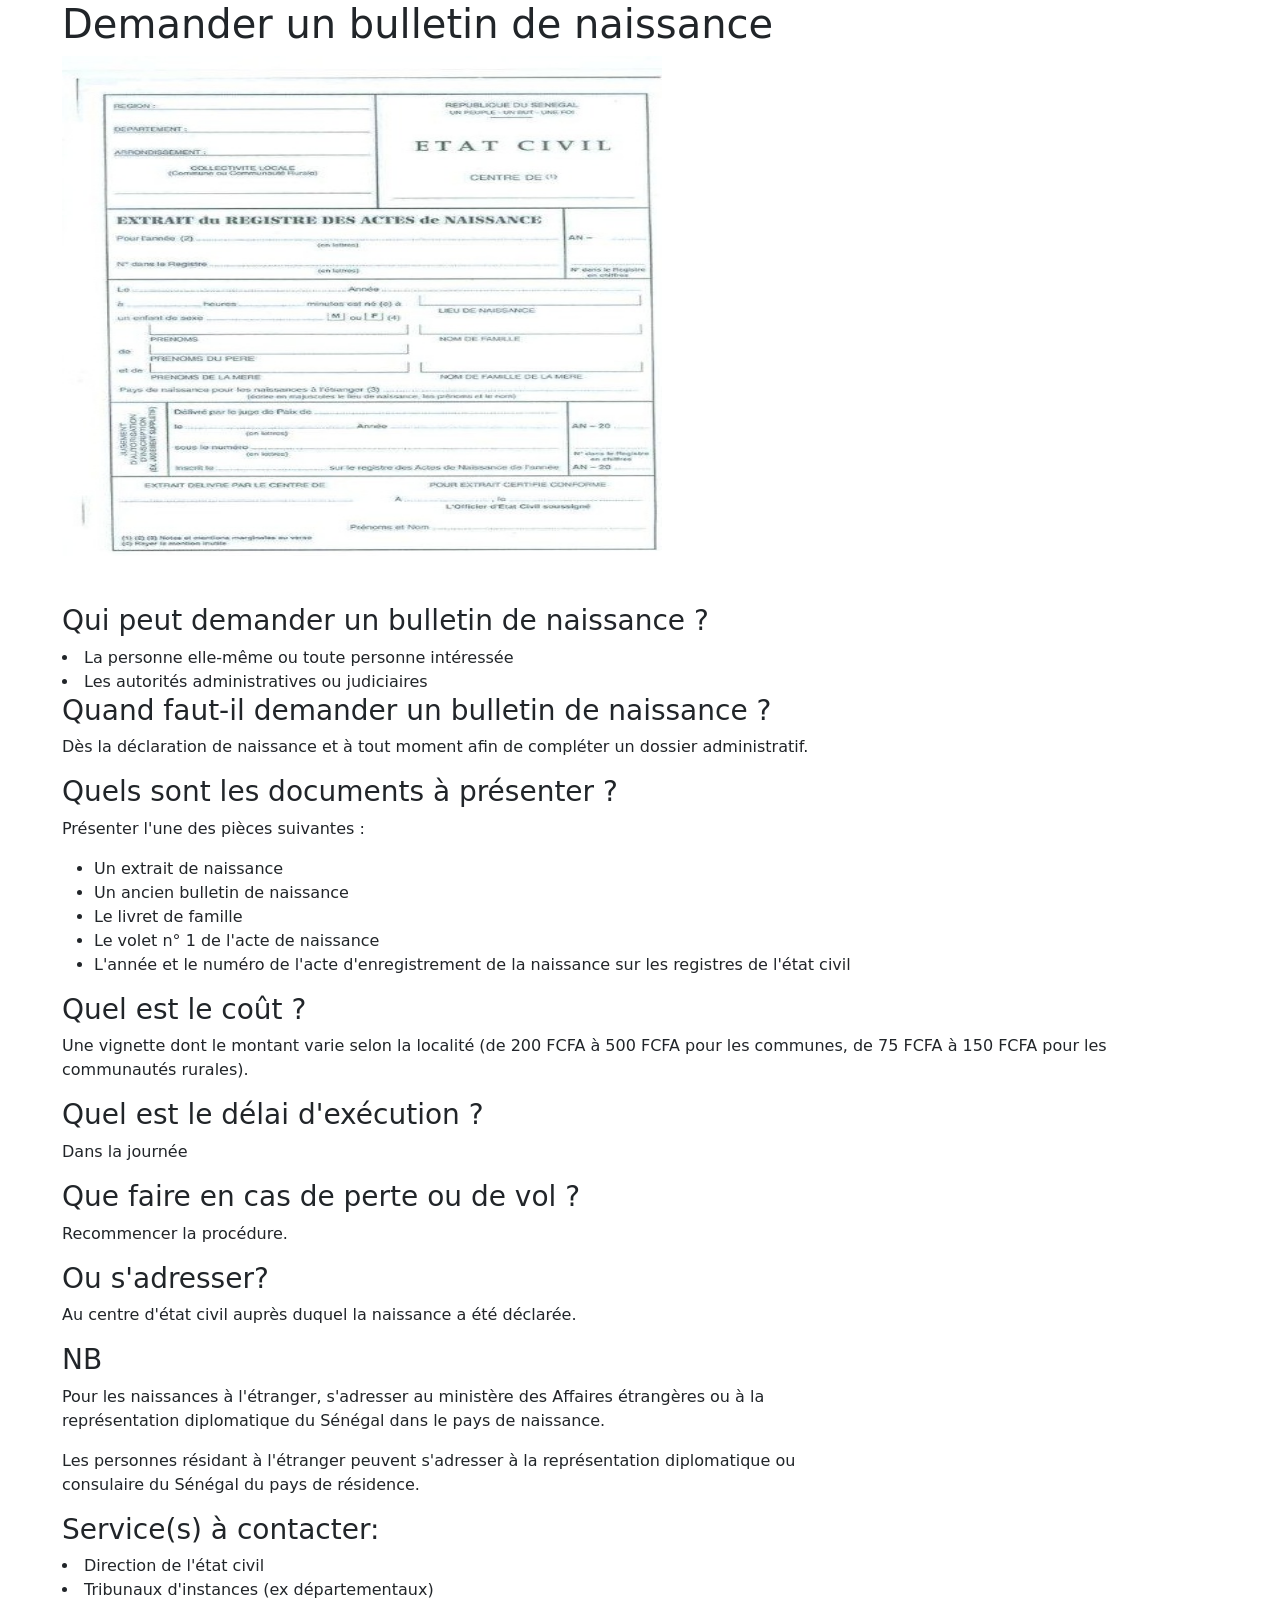
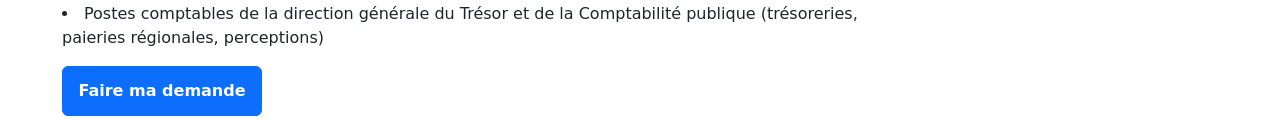
<file: services/templates/ba.html>
<!DOCTYPE html>
<html lang="en">
<head>
    <meta charset="UTF-8">
    <meta name="viewport" content="width=device-width, initial-scale=1.0">
    <link href="https://cdn.jsdelivr.net/npm/bootstrap@5.3.1/dist/css/bootstrap.min.css" rel="stylesheet" integrity="sha384-4bw+/aepP/YC94hEpVNVgiZdgIC5+VKNBQNGCHeKRQN+PtmoHDEXuppvnDJzQIu9" crossorigin="anonymous">
    <link rel="stylesheet" href="ba.css">
    <title>Document</title>
</head>
<body>
    <section id="contain" class="container">
        <h1>Demander un bulletin de naissance</h1>
            <img src="extrait d'acte de naissance_1.jpg" alt="" class="img-fluid mb-5">
       <h3>Qui peut demander un bulletin de naissance ?
    </h3>
    
       <li>La personne elle-même ou toute personne intéressée</li>
       <li>Les autorités administratives ou judiciaires</li>
     <h3>Quand faut-il demander un bulletin de naissance ?
    </h3>
    
    <p>Dès la déclaration de naissance et à tout moment afin de compléter un dossier administratif.</p>
    
    <h3>Quels sont les documents à présenter ?</h3>
    
    <p>Présenter l'une des pièces suivantes :</p>
    <ul>
        <li>Un extrait de naissance</li>
        <li>Un ancien bulletin de naissance</li>
        <li>Le livret de famille</li>
        <li>Le volet n° 1 de l'acte de naissance</li>
        <li>L'année et le numéro de l'acte d'enregistrement de la naissance sur les registres de l'état civil</li>
    
    </ul>
    
    <h3>Quel est le coût ?</h3>
    <p>Une vignette dont le montant varie selon la localité (de 200 FCFA à 500 FCFA pour les communes, de 75 FCFA à 150 FCFA pour les communautés rurales).</p>
    
    <h3>Quel est le délai d'exécution ?
    </h3>
    
    <p>Dans la journée</p>
    <h3>Que faire en cas de perte ou de vol ?</h3>
    <p>Recommencer la procédure.</p>
    <h3>Ou s'adresser?</h3>
    <p>Au centre d'état civil auprès duquel la naissance a été déclarée.</p>
    <h3>NB</h3>
    <p>Pour les naissances à l'étranger, s'adresser au ministère des Affaires étrangères ou à la <br>
     représentation diplomatique du Sénégal dans le pays de naissance.</p>
     <p>Les personnes résidant à l'étranger peuvent s'adresser à la représentation diplomatique ou <br>
     consulaire du Sénégal du pays de résidence.</p>
    
     <h3>
        Service(s) à contacter:
     </h3>
    <li>Direction de l'état civil</li>
    <li>Tribunaux d'instances (ex départementaux)</li>
    <li>Postes comptables de la direction générale du Trésor et de la Comptabilité publique (trésoreries, 
    <br> paieries régionales, perceptions)</li>

    <!-- Button trigger modal -->
<button type="button" class="btn btn-primary mt-3 mb-3 fw-bold" data-bs-toggle="modal" data-bs-target="#exampleModal" id="b1">
Faire ma demande</button>
  
  <!-- Modal -->
  <div class="modal fade" id="exampleModal" tabindex="-1" aria-labelledby="exampleModalLabel" aria-hidden="true">
    <div class="modal-dialog">
      <div class="modal-content">
        <div class="modal-header">
          <h1 class="modal-title fs-5" id="exampleModalLabel">Veuillez remplir ce formulaire</h1>
          <button type="button" class="btn-close" data-bs-dismiss="modal" aria-label="Close"></button>
        </div>
        <div class="modal-body">
            <form>
                <!-- 2 column grid layout with text inputs for the first and last names -->
                <div class="row mb-4">
                  <div class="col">
                    <div class="form-outline">
                      <input type="text" id="form3Example1" class="form-control" />
                      <label class="form-label" for="form3Example1">Prénom</label>
                    </div>
                  </div>
                  <div class="col">
                    <div class="form-outline">
                      <input type="text" id="form3Example2" class="form-control" />
                      <label class="form-label" for="form3Example2">Nom</label>
                    </div>
                  </div>
                </div>
              
                <!-- Email input -->
                <div class="form-outline mb-4">
                  <input type="email" id="form3Example3" class="form-control" />
                  <label class="form-label" for="form3Example3">Email</label>
                </div>
                <div class="form-outline mb-4">
                    <input type="phone" id="form6Example6" class="form-control" />
                    <label class="form-label" for="form6Example6">Téléphone</label>
                </div>
                <div class="mb-3">
                    <label for="formFileMultiple" class="form-label">Déposer les documents ici</label>
                    <input class="form-control" type="file" id="formFileMultiple" multiple>
                </div>
                
                <!-- Submit button -->
                <button type="submit" class="btn btn-primary btn-block mb-4">Envoyez</button>
              
                
               
              </form>
            
        </div>
        
      </div>
    </div>
  </div>

    </section>
    
    <script src="https://cdn.jsdelivr.net/npm/bootstrap@5.3.1/dist/js/bootstrap.bundle.min.js" integrity="sha384-HwwvtgBNo3bZJJLYd8oVXjrBZt8cqVSpeBNS5n7C8IVInixGAoxmnlMuBnhbgrkm" crossorigin="anonymous"></script>
</body>
</html>
</file>
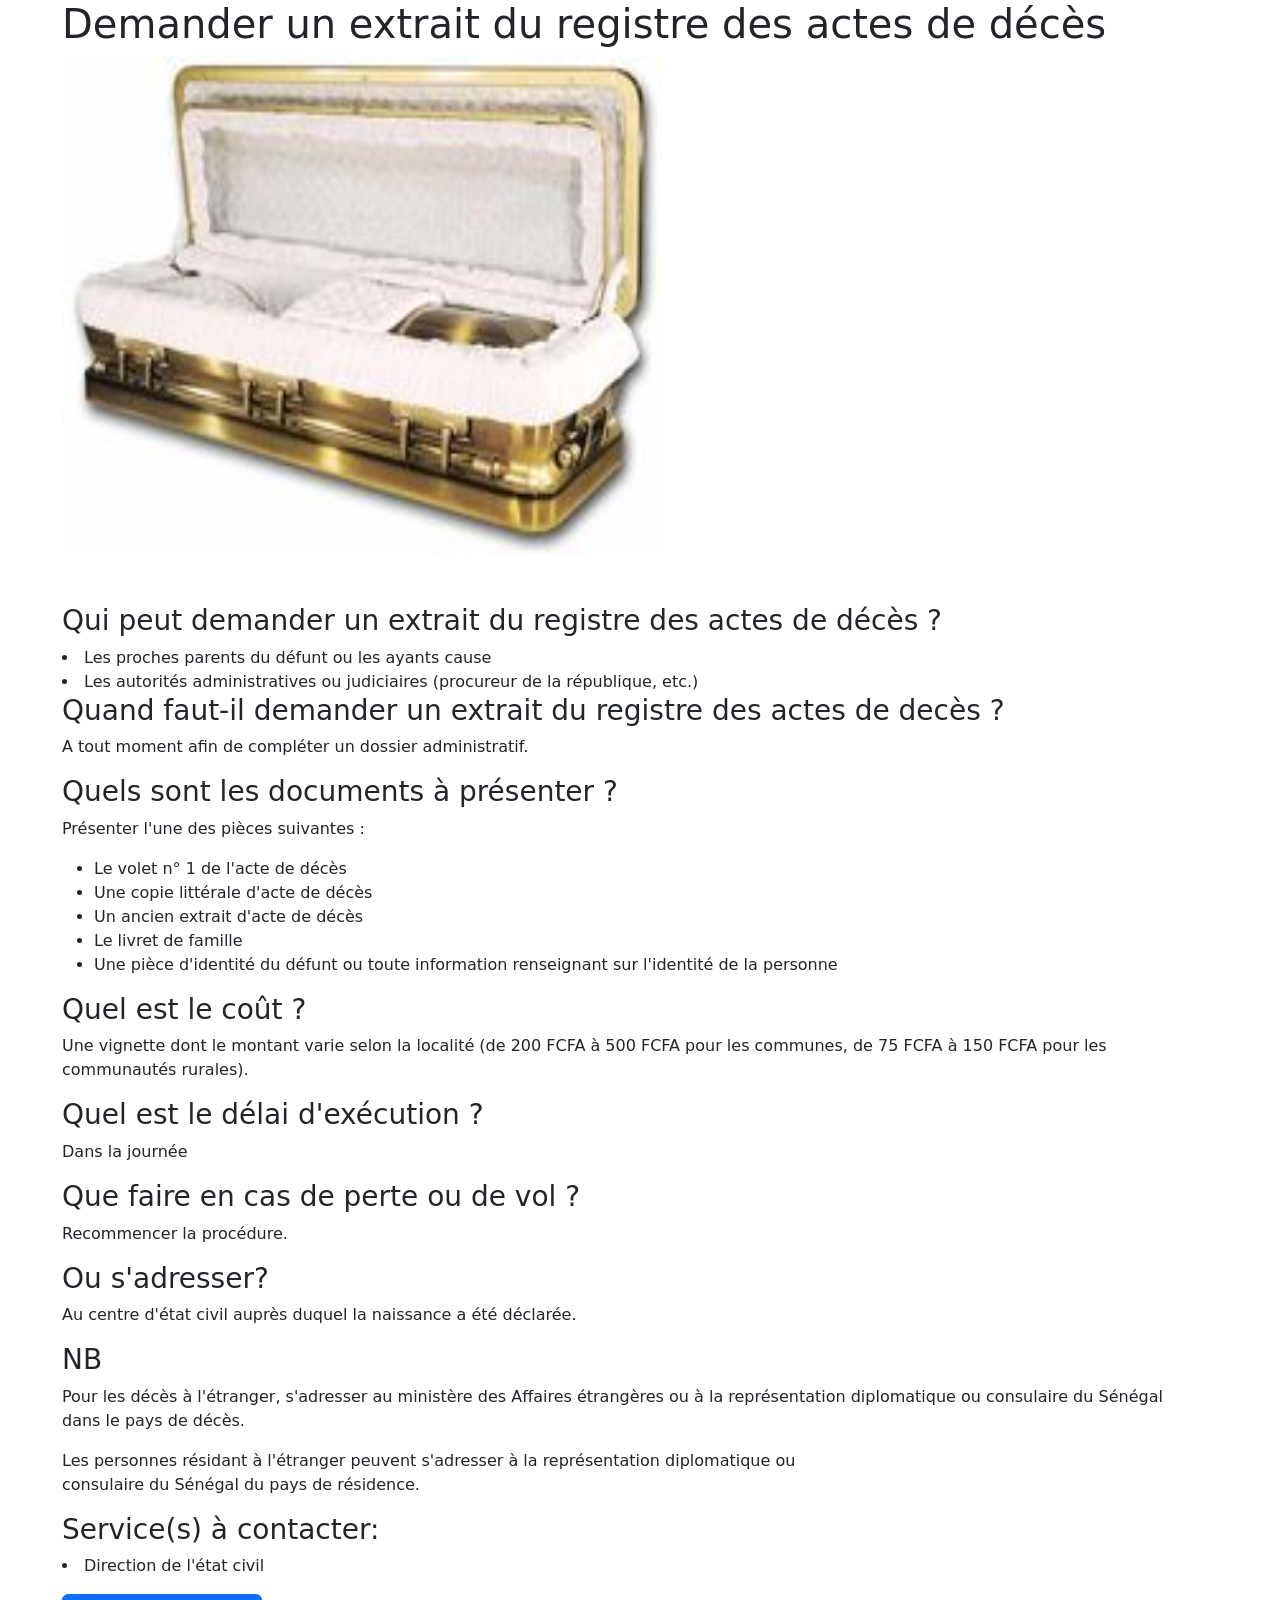
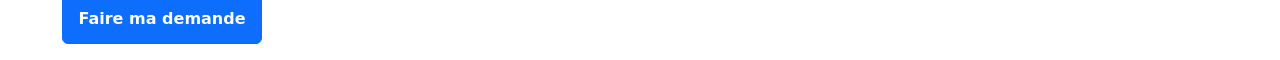
<file: services/templates/decee.html>
<!DOCTYPE html>
<html lang="en">
<head>
    <meta charset="UTF-8">
    <meta name="viewport" content="width=device-width, initial-scale=1.0">
    <link href="https://cdn.jsdelivr.net/npm/bootstrap@5.3.1/dist/css/bootstrap.min.css" rel="stylesheet" integrity="sha384-4bw+/aepP/YC94hEpVNVgiZdgIC5+VKNBQNGCHeKRQN+PtmoHDEXuppvnDJzQIu9" crossorigin="anonymous">
    <link rel="stylesheet" href="ba.css">
    <title>Document</title>
</head>
<body>
    <section id="contain" class="container">
        <h1>Demander un extrait du registre des actes de décès
        </h1>
            <img src="images/décée1.jpg" alt="" class="img-fluid mb-5">
       <h3>Qui peut demander un extrait du registre des actes de décès ?</h3>
    
       <li>Les proches parents du défunt ou les ayants cause
    </li>
       <li>Les autorités administratives ou judiciaires (procureur de la république, etc.)
    </li>
     <h3>Quand faut-il demander un extrait
        du registre des actes de decès
        ?
    </h3>
    
    <p>A tout moment afin de compléter un dossier administratif.
    </p>
    
    <h3>Quels sont les documents à présenter ?</h3>
    
    <p>Présenter l'une des pièces suivantes :</p>
    <ul>
        <li>Le volet n° 1 de l'acte de décès</li>
        <li>Une copie littérale d'acte de décès</li>
        <li>Un ancien extrait d'acte de décès</li>
        <li>Le livret de famille</li>
        <li>Une pièce d'identité du défunt ou toute information renseignant sur l'identité de la personne</li>
    
    </ul>
    
    <h3>Quel est le coût ?</h3>
    <p>Une vignette dont le montant varie selon la localité (de 200 FCFA à 500 FCFA pour les communes, de 75 FCFA à 150 FCFA pour les communautés rurales).</p>
    
    <h3>Quel est le délai d'exécution ?
    </h3>
    
    <p>Dans la journée</p>
    <h3>Que faire en cas de perte ou de vol ?</h3>
    <p>Recommencer la procédure.</p>
    <h3>Ou s'adresser?</h3>
    <p>Au centre d'état civil auprès duquel la naissance a été déclarée.</p>
    <h3>NB</h3>
    <p>Pour les décès à l'étranger, s'adresser au ministère des Affaires étrangères ou à la représentation diplomatique ou consulaire du Sénégal dans le pays de décès.</p>
     <p>Les personnes résidant à l'étranger peuvent s'adresser à la représentation diplomatique ou <br>
     consulaire du Sénégal du pays de résidence.</p>
    
     <h3>
        Service(s) à contacter:
     </h3>
    <li>Direction de l'état civil</li>
    

    <!-- Button trigger modal -->
<button type="button" class="btn btn-primary mt-3 mb-3 fw-bold" data-bs-toggle="modal" data-bs-target="#exampleModal" id="b1">
Faire ma demande</button>
  
  <!-- Modal -->
  <div class="modal fade" id="exampleModal" tabindex="-1" aria-labelledby="exampleModalLabel" aria-hidden="true">
    <div class="modal-dialog">
      <div class="modal-content">
        <div class="modal-header">
          <h1 class="modal-title fs-5" id="exampleModalLabel">Veuillez remplir ce formulaire</h1>
          <button type="button" class="btn-close" data-bs-dismiss="modal" aria-label="Close"></button>
        </div>
        <div class="modal-body">
            <form>
                <!-- 2 column grid layout with text inputs for the first and last names -->
                <div class="row mb-4">
                  <div class="col">
                    <div class="form-outline">
                      <input type="text" id="form3Example1" class="form-control" />
                      <label class="form-label" for="form3Example1">Prénom</label>
                    </div>
                  </div>
                  <div class="col">
                    <div class="form-outline">
                      <input type="text" id="form3Example2" class="form-control" />
                      <label class="form-label" for="form3Example2">Nom</label>
                    </div>
                  </div>
                </div>
              
                <!-- Email input -->
                <div class="form-outline mb-4">
                  <input type="email" id="form3Example3" class="form-control" />
                  <label class="form-label" for="form3Example3">Email</label>
                </div>
                <div class="form-outline mb-4">
                    <input type="phone" id="form6Example6" class="form-control" />
                    <label class="form-label" for="form6Example6">Téléphone</label>
                </div>
                <div class="mb-3">
                    <label for="formFileMultiple" class="form-label">Déposer les documents ici</label>
                    <input class="form-control" type="file" id="formFileMultiple" multiple>
                </div>
                
                <!-- Submit button -->
                <button type="submit" class="btn btn-primary btn-block mb-4">Envoyez</button>
              
                
               
              </form>
            
        </div>
        
      </div>
    </div>
  </div>

    </section>
    
    <script src="https://cdn.jsdelivr.net/npm/bootstrap@5.3.1/dist/js/bootstrap.bundle.min.js" integrity="sha384-HwwvtgBNo3bZJJLYd8oVXjrBZt8cqVSpeBNS5n7C8IVInixGAoxmnlMuBnhbgrkm" crossorigin="anonymous"></script>
</body>
</html>
</file>
<file: services/templates/ba.css>
#contain{
    margin-left: 50px;
}

#contain img{
    width: 600px;
    height: 500px;
}

#b1{
    width: 200px;
    height: 50px;
}
</file>
